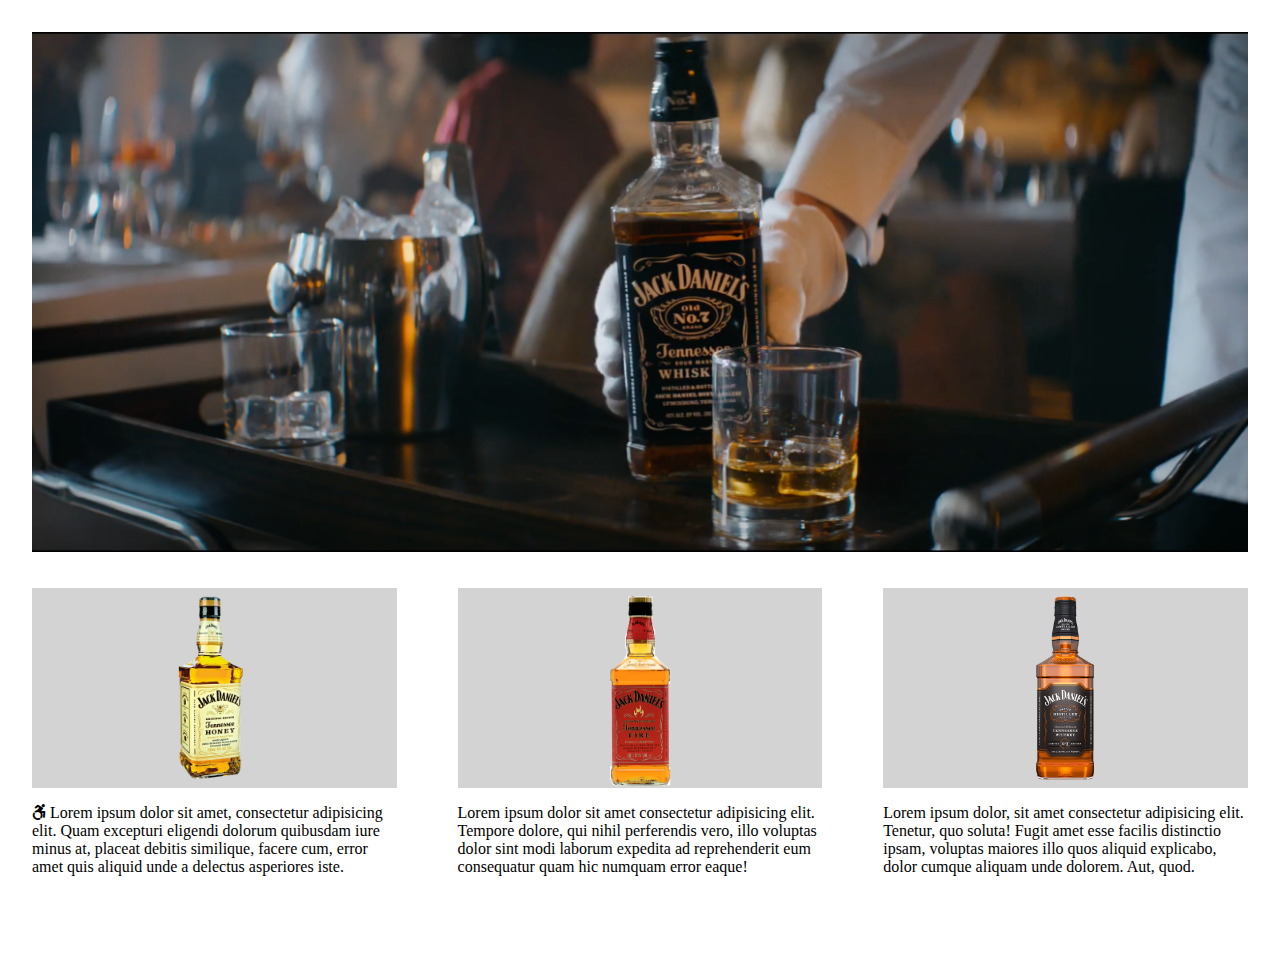
<file: index.html>
<!DOCTYPE html>
<html lang="es">
    <head>
        <meta charset="UTF-8">
        <meta http-equiv="X-UA-Compatible" content="IE=edge">
        <meta name="viewport" content="width=device-width, initial-scale=1.0">
        <link rel="stylesheet" type="text/css" href="css/estilos.css">
        <link rel="stylesheet" type="text/css" href="css/responsivo.css">
        <link rel="stylesheet" type="text/css" href="css/all.css">
        <title>
            Responsividad
        </title>
    </head>
    <body>
        <main>
            <header>
                <img src="img/logo.png" alt="">
            </header>
            <section>
                <div class="ancho-33">
                    <article class="ancho-50">
                        <img src="img/jack1.png" alt="">
                    </article>
                    <p class="ancho-50">
                        <i class="fab fa-accessible-icon"></i> Lorem ipsum dolor sit amet, consectetur adipisicing elit. Quam excepturi eligendi dolorum quibusdam iure minus at, placeat debitis similique, facere cum, error amet quis aliquid unde a delectus asperiores iste.
                    </p>
                </div>
                <div class="ancho-33">
                    <article class="ancho-50">
                        <img src="img/jack2.png" alt="">
                    </article>
                    <p class="ancho-50">
                        Lorem ipsum dolor sit amet consectetur adipisicing elit. Tempore dolore, qui nihil perferendis vero, illo voluptas dolor sint modi laborum expedita ad reprehenderit eum consequatur quam hic numquam error eaque!
                    </p>
                </div>
                <div class="ancho-33">
                    <article class="ancho-50">
                        <img src="img/jack3.png" alt="">
                    </article>
                    <p class="ancho-50">
                        Lorem ipsum dolor, sit amet consectetur adipisicing elit. Tenetur, quo soluta! Fugit amet esse facilis distinctio ipsam, voluptas maiores illo quos aliquid explicabo, dolor cumque aliquam unde dolorem. Aut, quod.
                    </p>
                </div>
            </section>
        </main>
    </body>
</html>
</file>
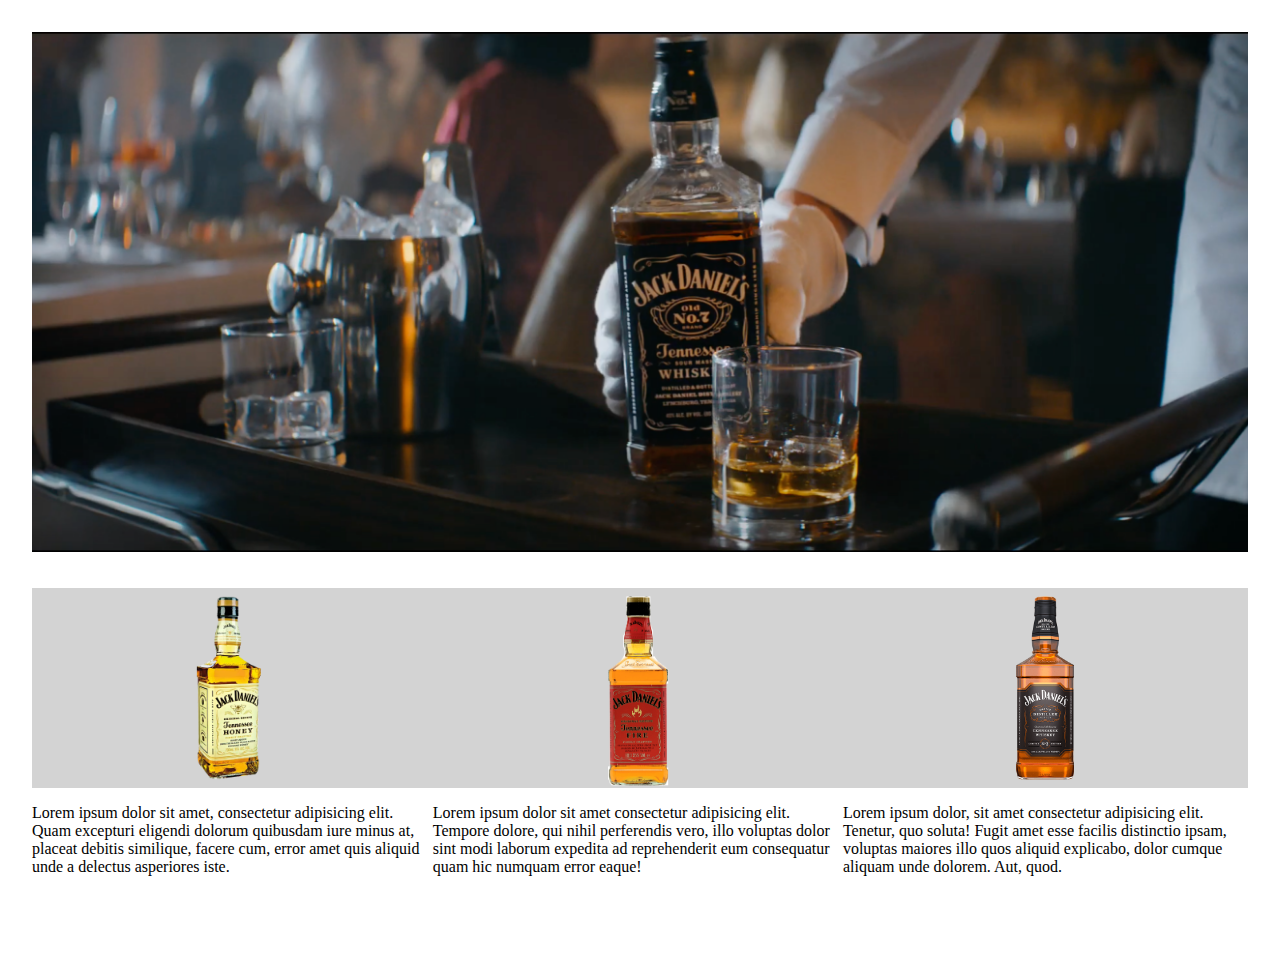
<file: index-pc_a_celular.html>
<!DOCTYPE html>
<html lang="es">
    <head>
        <meta charset="UTF-8">
        <meta http-equiv="X-UA-Compatible" content="IE=edge">
        <meta name="viewport" content="width=device-width, initial-scale=1.0">
        <link rel="stylesheet" type="text/css" href="css/estilos.css">
        <link rel="stylesheet" type="text/css" href="css/responsivo.css">
        <title>
            Responsividad
        </title>
    </head>
    <body>
        <main>
            <header>
                <img src="img/logo.png" alt="">
            </header>
            <section>
                <div class="ancho-30 ancho-100-tablet ancho-100-celular">
                    <article class="ancho-50-tablet oculto-celular">
                        <img src="img/jack1.png" alt="">
                    </article>
                    <p  class="ancho-50-tablet ancho-100-celular">
                        Lorem ipsum dolor sit amet, consectetur adipisicing elit. Quam excepturi eligendi dolorum quibusdam iure minus at, placeat debitis similique, facere cum, error amet quis aliquid unde a delectus asperiores iste.
                    </p>
                </div>
                <div class="ancho-30 ancho-100-tablet ancho-100-celular">
                    <article class="ancho-50-tablet oculto-celular">
                        <img src="img/jack2.png" alt="">
                    </article>
                    <p class="ancho-50-tablet ancho-100-celular">
                        Lorem ipsum dolor sit amet consectetur adipisicing elit. Tempore dolore, qui nihil perferendis vero, illo voluptas dolor sint modi laborum expedita ad reprehenderit eum consequatur quam hic numquam error eaque!
                    </p>
                </div>
                <div class="ancho-30 ancho-100-tablet ancho-100-celular">
                    <article class="ancho-50-tablet oculto-celular">
                        <img src="img/jack3.png" alt="">
                    </article>
                    <p class="ancho-50-tablet ancho-100-celular">
                        Lorem ipsum dolor, sit amet consectetur adipisicing elit. Tenetur, quo soluta! Fugit amet esse facilis distinctio ipsam, voluptas maiores illo quos aliquid explicabo, dolor cumque aliquam unde dolorem. Aut, quod.
                    </p>
                </div>
            </section>
        </main>
    </body>
</html>
</file>
<file: css/estilos.css>
body {
    margin: 0px;
}

section {
    margin: 2.5%;
}

section div {
    margin-bottom: 2.5%;
}

section article {
    height: 200px;
    background-color: lightgray;
    display: none;
}

section article img {
    display: block;
    margin: 0 auto;
}
</file>
<file: css/responsivo.css>
img,
video {
    max-width: 100%;
    max-height: 100%;
}

/* Si la pantalla es mayor a 960px entonces aplico estas reglas CSS */
@media screen and (min-width: 960px) {

    section article {
        display: block;
    }
    
    section div {
        display: flex;
        flex-direction: row;
        justify-content: space-between;
    }

}

/* Si la pantalla es mayor a 960px y menor a 1240px entonces aplico estas reglas CSS */
@media screen and (min-width: 960px) and (max-width: 1240px) { 

    .ancho-50 {
        width: 47.5%;
    }
    
}

/* Si la pantalla es mayor a 1240px entonces aplico estas reglas CSS */
@media screen and (min-width: 1240px) {
    
    header {
        margin: 2.5%;
    }

    section {
        display: flex;
        flex-direction: row;
        justify-content: space-between;
    }

    .ancho-33 {
        width: 30%;
    }

    section div {
        display: block;
    }

}
</file>
